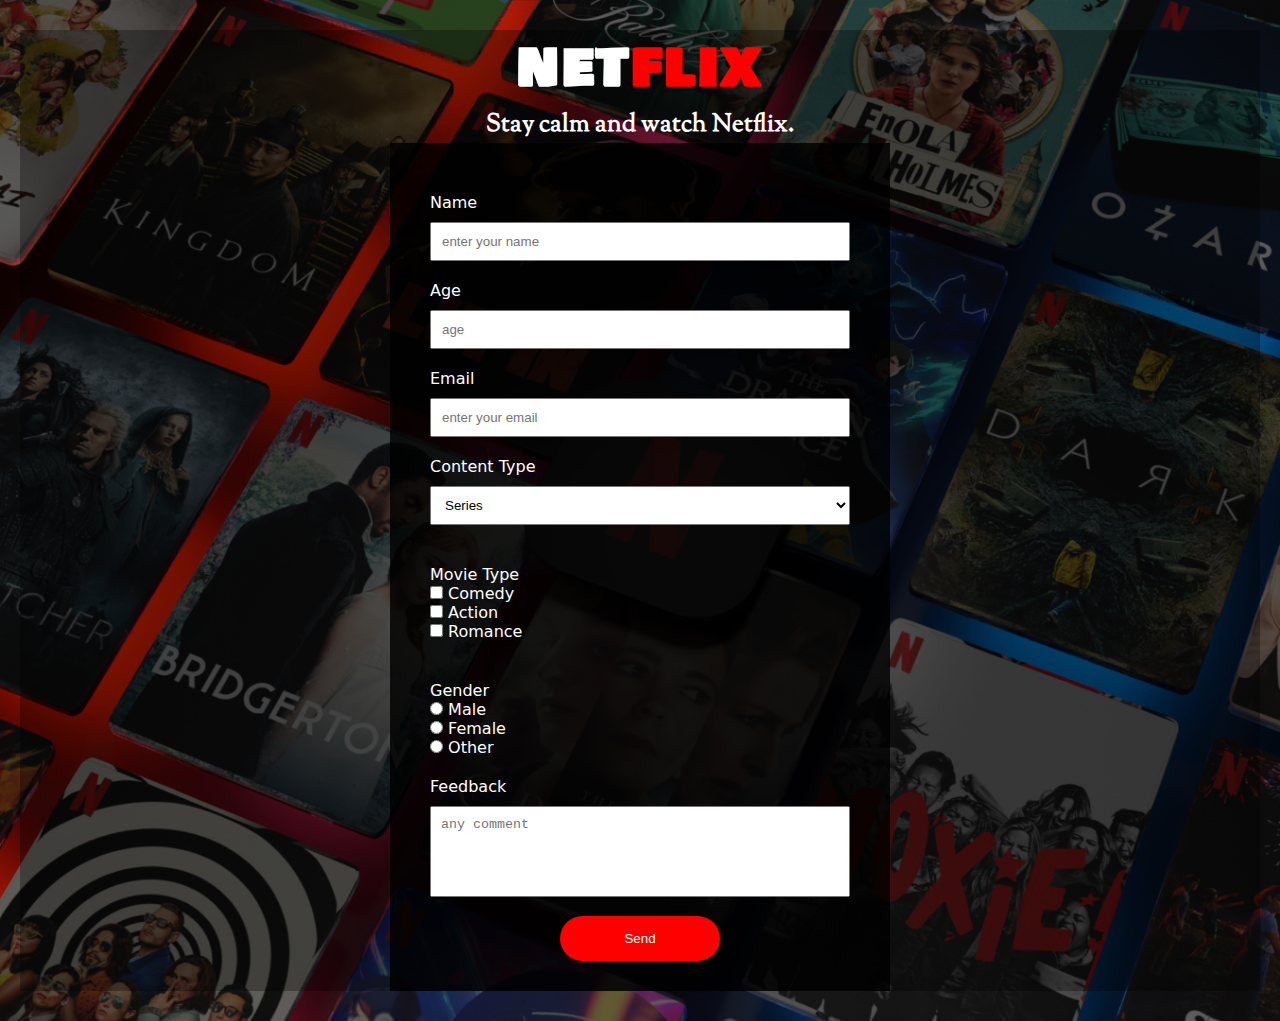
<file: docs/index.html>
<!DOCTYPE html>
<html lang="en">
  <head>
    <meta charset="UTF-8" />
    <meta http-equiv="X-UA-Compatible" content="IE=edge" />
    <meta name="viewport" content="width=device-width, initial-scale=1.0" />
    <link rel="preconnect" href="https://fonts.googleapis.com" />
    <link rel="preconnect" href="https://fonts.gstatic.com" crossorigin />
    <link
      href="https://fonts.googleapis.com/css2?family=Bowlby+One+SC&family=Sorts+Mill+Goudy:ital@1&display=swap"
      rel="stylesheet"
    />
    <link rel="stylesheet" href="style.css" />
    <title>Document</title>
  </head>
  <body>
    <div id="container">
      <header id="header">
        <h1 id="title">NET<span>FLIX</span></h1>
        <h3 id="description">Stay calm and watch Netflix.</h3>
      </header>
      <section id="survey-form-container">
        <form action="result.html" method="get">
          <div class="input-box">
            <!-- <label
              >Name
              <input
                type="text"
                name="name"
                id="name"
                placeholder="enter your name"
              />
            </label> -->
            <label for="name">Name</label>
            <br />
            <input
              type="text"
              name="name"
              id="name"
              placeholder="enter your name"
            />
          </div>
          <div class="input-box">
            <label for="age">Age</label><br />
            <input type="number" name="age" id="age" placeholder="age" />
          </div>
          <div class="input-box">
            <label for="email">Email</label><br />
            <input
              type="email"
              name="email"
              id="email"
              placeholder="enter your email"
            />
          </div>
          <div class="input-box">
            <label for="">Content Type</label><br />
            <select name="content" id="dropdown">
              <option value="movies">Movies</option>
              <option value="series" selected>Series</option>
              <option value="tv-shows">TV Shows</option>
            </select>
          </div>
          <div class="input-box" id="checkbox">
            <label for="">Movie Type</label><br />
            <input type="checkbox" name="movie1" id="first-check" />
            <label for="first-check">Comedy</label>
            <br />
            <input type="checkbox" name="movie2" id="second-check" />
            <label for="second-check">Action</label>
            <br />
            <input type="checkbox" name="movie3" id="third-check" />
            <label for="third-check">Romance</label>
            <br />
          </div>
          <div class="input-box" id="radio">
            <label for="">Gender</label>
            <br />
            <input type="radio" name="gender" id="first-radio" value="Male" />
            <label for="first-radio">Male</label>
            <br />
            <input
              type="radio"
              name="gender"
              id="second-radio"
              value="female"
            />
            <label for="second-radio">Female</label>
            <br />
            <input type="radio" name="gender" id="third-radio" value="other" />
            <label for="third-radio">Other</label>
          </div>
          <div class="input-box">
            <label for="feedback">Feedback</label>
            <br />
            <textarea
              name="feedback"
              id="feedback"
              cols="30"
              rows="10"
              placeholder="any comment"
            ></textarea>
          </div>
          <div class="form-submit">
            <!-- <input type="submit" value="Send" /> -->
            <button type="submit" id="form-button">Send</button>
          </div>
        </form>
      </section>
    </div>
  </body>
</html>
</file>
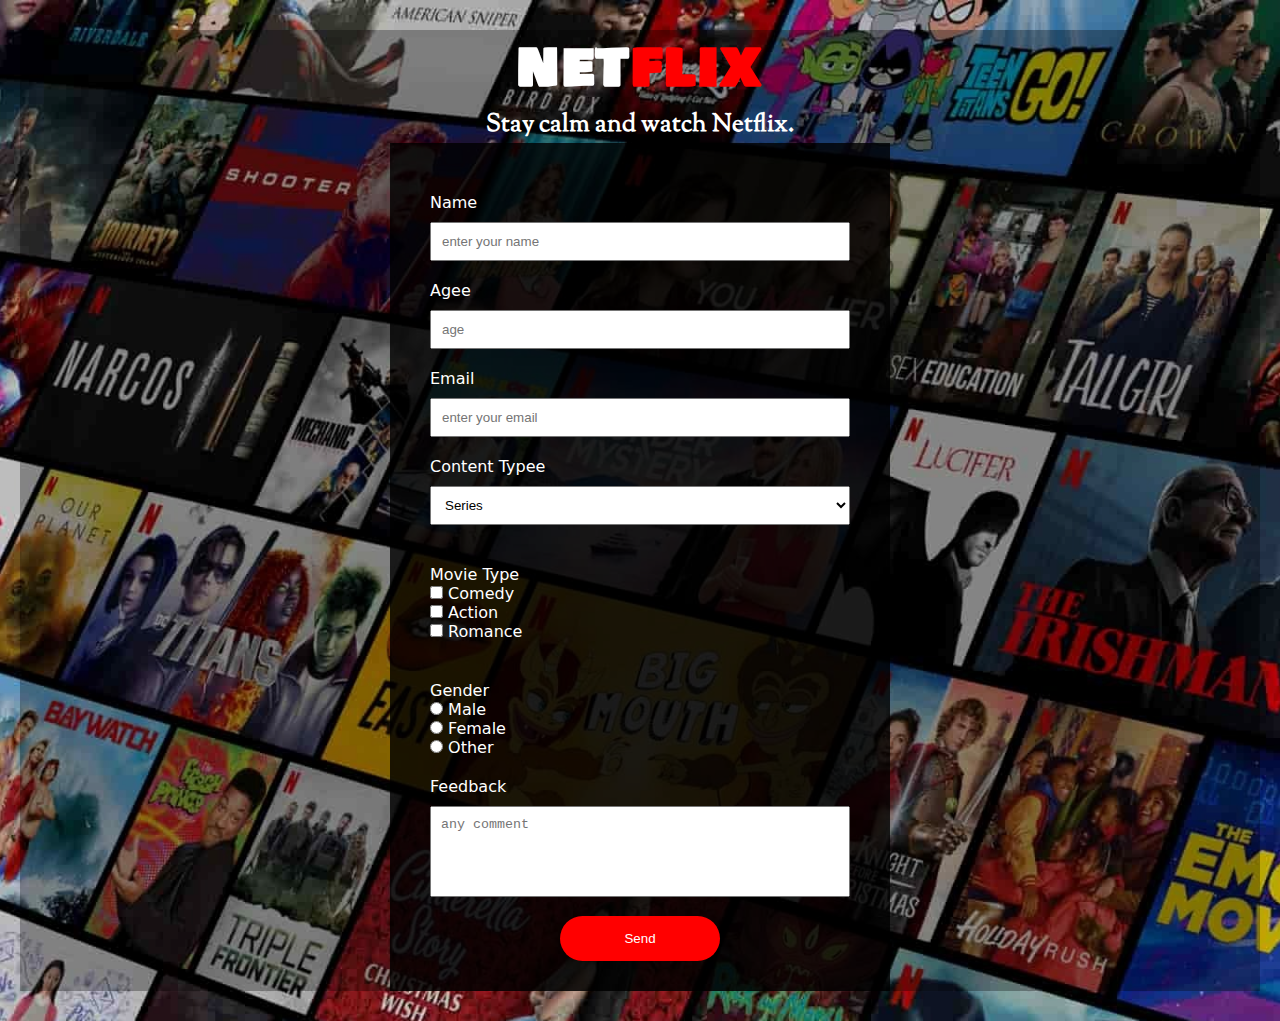
<file: index.html/index.html>
<!DOCTYPE html>
<html lang="en">
  <head>
    <meta charset="UTF-8" />
    <meta http-equiv="X-UA-Compatible" content="IE=edge" />
    <meta name="viewport" content="width=device-width, initial-scale=1.0" />
    <link rel="preconnect" href="https://fonts.googleapis.com" />
    <link rel="preconnect" href="https://fonts.gstatic.com" crossorigin />
    <link
      href="https://fonts.googleapis.com/css2?family=Bowlby+One+SC&family=Sorts+Mill+Goudy:ital@1&display=swap"
      rel="stylesheet"
    />
    <link rel="stylesheet" href="style.css" />
    <title>Document</title>
  </head>
  <body>
    <div id="container">
      <header id="header">
        <h1 id="title">NET<span>FLIX</span></h1>
        <h3 id="description">Stay calm and watch Netflix.</h3>
      </header>
      <section id="survey-form-container">
        <form action="result.html" method="get">
          <div class="input-box">
            <!-- <label
              >Name
              <input
                type="text"
                name="name"
                id="name"
                placeholder="enter your name"
              />
            </label> -->
            <label for="name">Name</label>
            <br />
            <input
              type="text"
              name="name"
              id="name"
              placeholder="enter your name"
            />
          </div>
          <div class="input-box">
            <label for="age">Agee</label><br />
            <input type="number" name="age" id="age" placeholder="age" />
          </div>
          <div class="input-box">
            <label for="email">Email</label><br />
            <input
              type="email"
              name="email"
              id="email"
              placeholder="enter your email"
            />
          </div>
          <div class="input-box">
            <label for="">Content Typee</label><br />
            <select name="content" id="dropdown">
              <option value="movies">Movies</option>
              <option value="series" selected>Series</option>
              <option value="tv-shows">TV Shows</option>
            </select>
          </div>
          <div class="input-box" id="checkbox">
            <label for="">Movie Type</label><br />
            <input type="checkbox" name="movie1" id="first-check" />
            <label for="first-check">Comedy</label>
            <br />
            <input type="checkbox" name="movie2" id="second-check" />
            <label for="second-check">Action</label>
            <br />
            <input type="checkbox" name="movie3" id="third-check" />
            <label for="third-check">Romance</label>
            <br />
          </div>
          <div class="input-box" id="radio">
            <label for="">Gender</label>
            <br />
            <input type="radio" name="gender" id="first-radio" value="Male" />
            <label for="first-radio">Male</label>
            <br />
            <input
              type="radio"
              name="gender"
              id="second-radio"
              value="female"
            />
            <label for="second-radio">Female</label>
            <br />
            <input type="radio" name="gender" id="third-radio" value="other" />
            <label for="third-radio">Other</label>
          </div>
          <div class="input-box">
            <label for="feedback">Feedback</label>
            <br />
            <textarea
              name="feedback"
              id="feedback"
              cols="30"
              rows="10"
              placeholder="any comment"
            ></textarea>
          </div>
          <div class="form-submit">
            <!-- <input type="submit" value="Send" /> -->
            <button type="submit" id="form-button">Send</button>
          </div>
        </form>
      </section>
    </div>
  </body>
</html>
</file>
<file: docs/style.css>
/* @import url("https://fonts.googleapis.com/css2?family=Bowlby+One+SC&display=swap"); */

* {
  margin: 0;
  padding: 0;
  box-sizing: border-box;
}

body {
  background-image: url(./img/Netflix\ picture.png);
  color: #ffffff;
  background-position: center;
  background-repeat: no-repeat;
  background-size: cover;
  font-family: system-ui, -apple-system, BlinkMacSystemFont, "Segoe UI", Roboto,
    Oxygen, Ubuntu, Cantarell, "Open Sans", "Helvetica Neue", sans-serif;
}

#container {
  max-width: 1240px;
  /* height: 1036px; */
  background-color: rgba(0, 0, 0, 0.3);
  /* background-color: #0000004d; */
  margin: auto;
  margin-top: 30px;
  /* padding-bottom: 1px; */
}

#title {
  color: #ffffff;
  font-family: "Bowlby One SC", cursive;
  font-size: 50px;
  letter-spacing: 0.05em;
}

span {
  color: #ff0000;
}

#description {
  font-family: "Sorts Mill Goudy", serif;
  font-size: 25px;
}

#header {
  text-align: center;
}

#survey-form-container {
  width: 500px;
  background-color: rgba(0, 0, 0, 0.8);
  margin: auto;
  padding: 30px 40px;
  margin-bottom: 30px;
}

#name,
#age,
#email,
#dropdown,
#feedback {
  width: 100%;
  padding: 10px;
  margin-top: 10px;
}

.input-box {
  margin-top: 20px;
}

#checkbox,
#radio {
  margin-top: 40px;
}

#feedback {
  resize: none;
  height: 91.46px;
}

#form-button {
  width: 160px;
  height: 45px;
  background-color: #ff0000;
  border-radius: 50px;
  border: none;
  color: white;
  cursor: pointer;
  margin-top: 15px;
}

#form-button:hover {
  background-color: #fff;
  color: red;
}

.form-submit {
  text-align: center;
  /* width: 160px;
    margin: auto; */
}
</file>
<file: index.html/style.css>
/* @import url("https://fonts.googleapis.com/css2?family=Bowlby+One+SC&display=swap"); */

* {
  margin: 0;
  padding: 0;
  box-sizing: border-box;
}

body {
  background-image: url(./img/netflix-background-image.png);
  color: #ffffff;
  background-position: center;
  background-repeat: no-repeat;
  background-size: cover;
  font-family: system-ui, -apple-system, BlinkMacSystemFont, "Segoe UI", Roboto,
    Oxygen, Ubuntu, Cantarell, "Open Sans", "Helvetica Neue", sans-serif;
}

#container {
  max-width: 1240px;
  /* height: 1036px; */
  background-color: rgba(0, 0, 0, 0.3);
  /* background-color: #0000004d; */
  margin: auto;
  margin-top: 30px;
  /* padding-bottom: 1px; */
}

#title {
  color: #ffffff;
  font-family: "Bowlby One SC", cursive;
  font-size: 50px;
  letter-spacing: 0.05em;
}

span {
  color: #ff0000;
}

#description {
  font-family: "Sorts Mill Goudy", serif;
  font-size: 25px;
}

#header {
  text-align: center;
}

#survey-form-container {
  width: 500px;
  background-color: rgba(0, 0, 0, 0.8);
  margin: auto;
  padding: 30px 40px;
  margin-bottom: 30px;
}

#name,
#age,
#email,
#dropdown,
#feedback {
  width: 100%;
  padding: 10px;
  margin-top: 10px;
}

.input-box {
  margin-top: 20px;
}

#checkbox,
#radio {
  margin-top: 40px;
}

#feedback {
  resize: none;
  height: 91.46px;
}

#form-button {
  width: 160px;
  height: 45px;
  background-color: #ff0000;
  border-radius: 50px;
  border: none;
  color: white;
  cursor: pointer;
  margin-top: 15px;
}

#form-button:hover {
  background-color: #fff;
  color: red;
}

.form-submit {
  text-align: center;
  /* width: 160px;
    margin: auto; */
}
</file>
